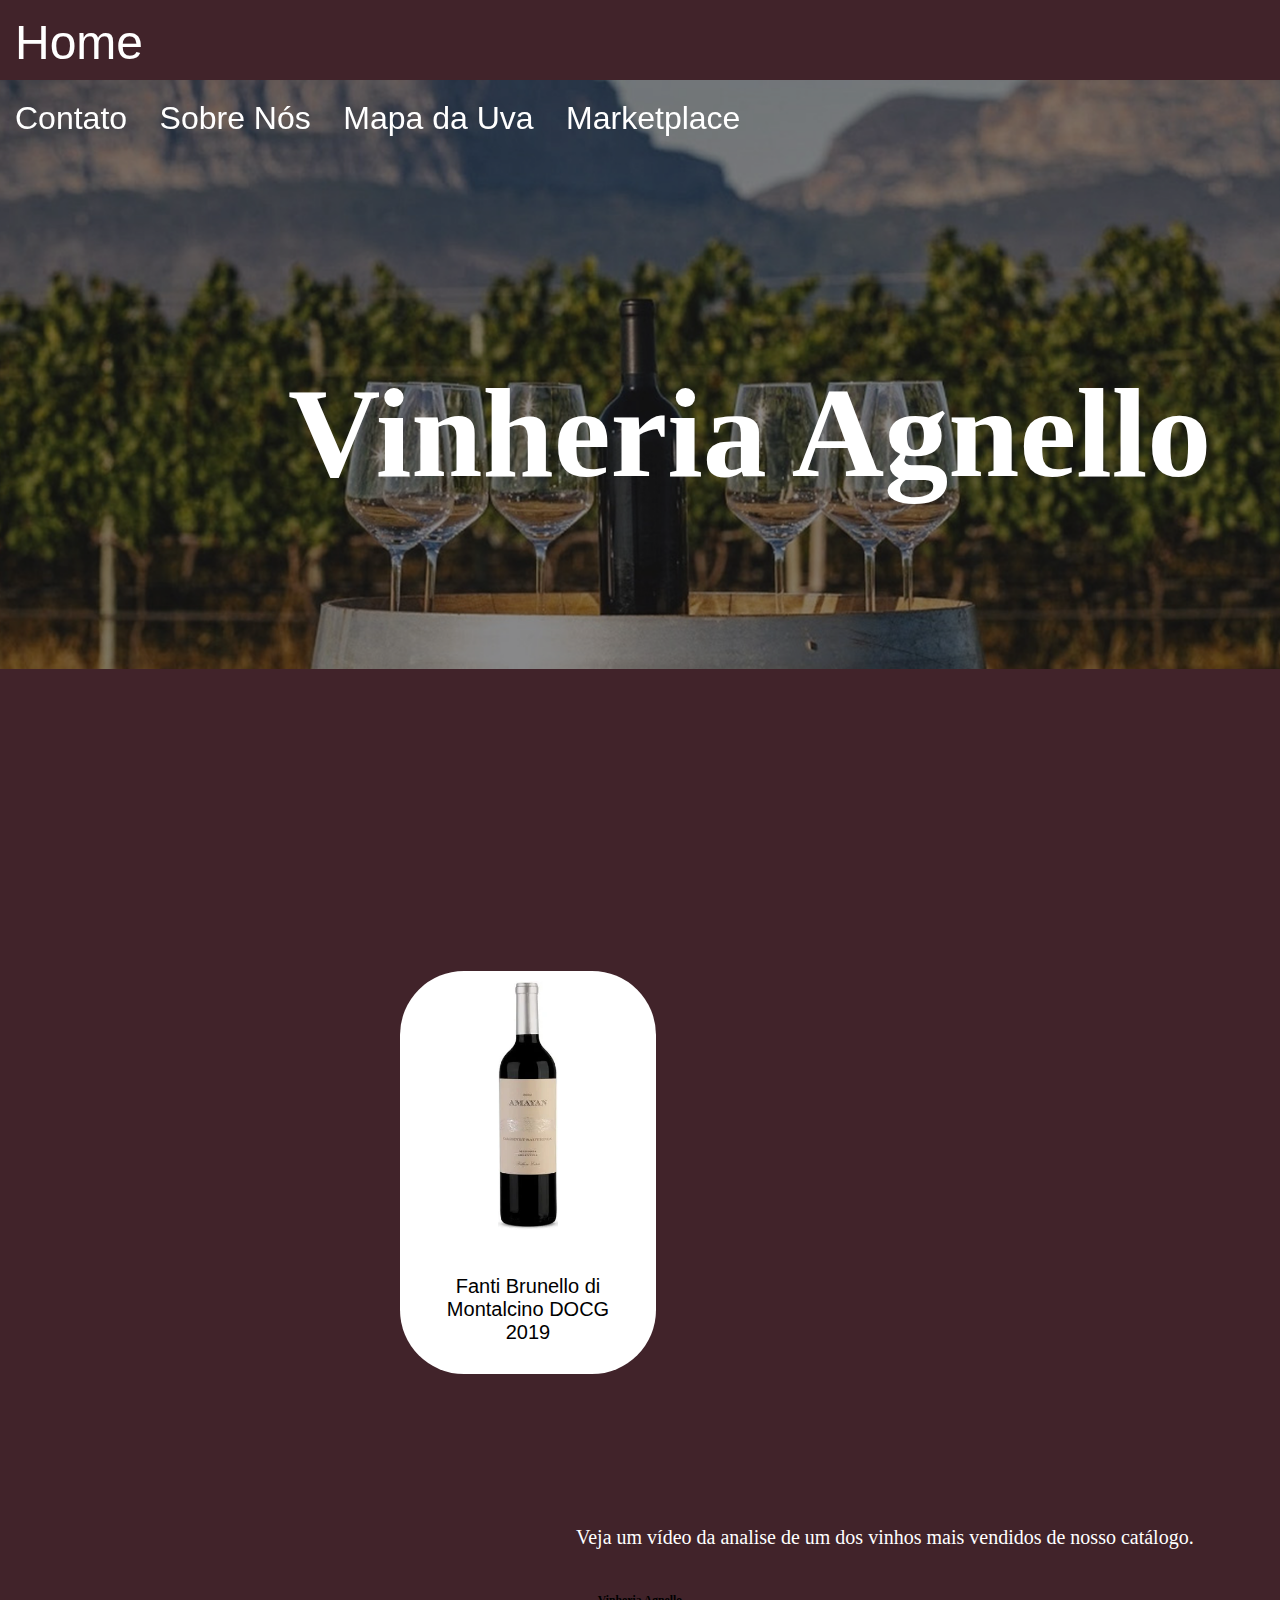
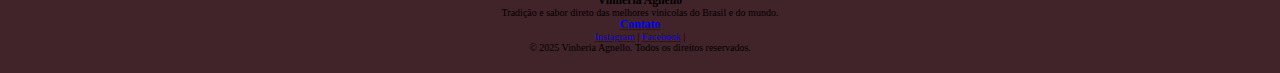
<file: vinheria-agnello/index.html>
<!DOCTYPE html>
<html lang="en" class="html">
  <head>
    <meta charset="UTF-8" />
    <meta name="viewport" content="width=device-width, initial-scale=1.0" />
    <meta
      name="keywords"
      content="Vinheria Agnello, vinheria agnello, agello, vinhos, vinho, vinheria, bebidas, alcool, vinhos, vinhos de alta qualidade"
    />
    <meta
      name="description"
      content="Seja bem-vindo a Vinheria Agnello. Onde você encontra vinhos de alta qualidade e renomados, com um catalogo completo de vinhos."
    />
    <title>Vinheria Agnello</title>
    <link rel="stylesheet" href="src/css/styles.css" />
  </head>

  <body class="body">
    <nav class="navbar">
      <a href="index.html" class="link home">Home</a>
      <a href="src/pages/contato.html" class="link">Contato</a>
      <a href="src/pages/sobre.html" class="link">Sobre Nós</a>
      <a href="src/pages/MapaUva.html" class="link">Mapa da Uva</a>
      <a href="src/pages/marketplace.html" class="link">Marketplace</a>
    </nav>
    <header class="header">
      <div class="landing-page">
        <h1 class="title">Vinheria Agnello</h1>
        <img
          src="src/assets/imgs/bg1.png"
          alt="imagem de uma vinheria com uma garrafa de vinho no meio e taças, em cima de um barril"
          class="vinheria"
        />
      </div>
    </header>
    <main class="main">
      <div class="container">
        <div class="item">
          <img
            src="src/assets/imgs/amayan.png"
            alt="imagem de uma garrafa de vinho"
            class="vinho"
          />
          <p class="name">Fanti Brunello di Montalcino DOCG 2019</p>
        </div>
        <div class="container-video">
          <iframe
            width="560"
            height="315"
            src="https://www.youtube.com/embed/a4ey_N_qHlU?si=ZJFsAtIS29C9Us72"
            title="YouTube video player"
            frameborder="0"
            allow="accelerometer; autoplay; clipboard-write; encrypted-media; gyroscope; picture-in-picture; web-share"
            referrerpolicy="strict-origin-when-cross-origin"
            allowfullscreen
            class="video"
          ></iframe>
          <p class="text">
            Veja um vídeo da analise de um dos vinhos mais vendidos de nosso
            catálogo.
          </p>
        </div>
      </div>
    </main>

    <footer class="footer">
      <div class="footer-container">
        <div class="footer-section">
          <h3>Vinheria Agnello</h3>
          <p>
            Tradição e sabor direto das melhores vinícolas do Brasil e do mundo.
          </p>
        </div>

        <div class="footer-section">
          <a href="./src/pages/contato.html">
            <h3>Contato</h3>
          </a>
          <a href="https://www.instagram.com/">Instagram</a> |
          <a href="https://www.facebook.com/">Facebook</a> |
        </div>
      </div>

      <div class="footer-bottom">
        <p>&copy; 2025 Vinheria Agnello. Todos os direitos reservados.</p>
      </div>
    </footer>
  </body>
</html>
</file>
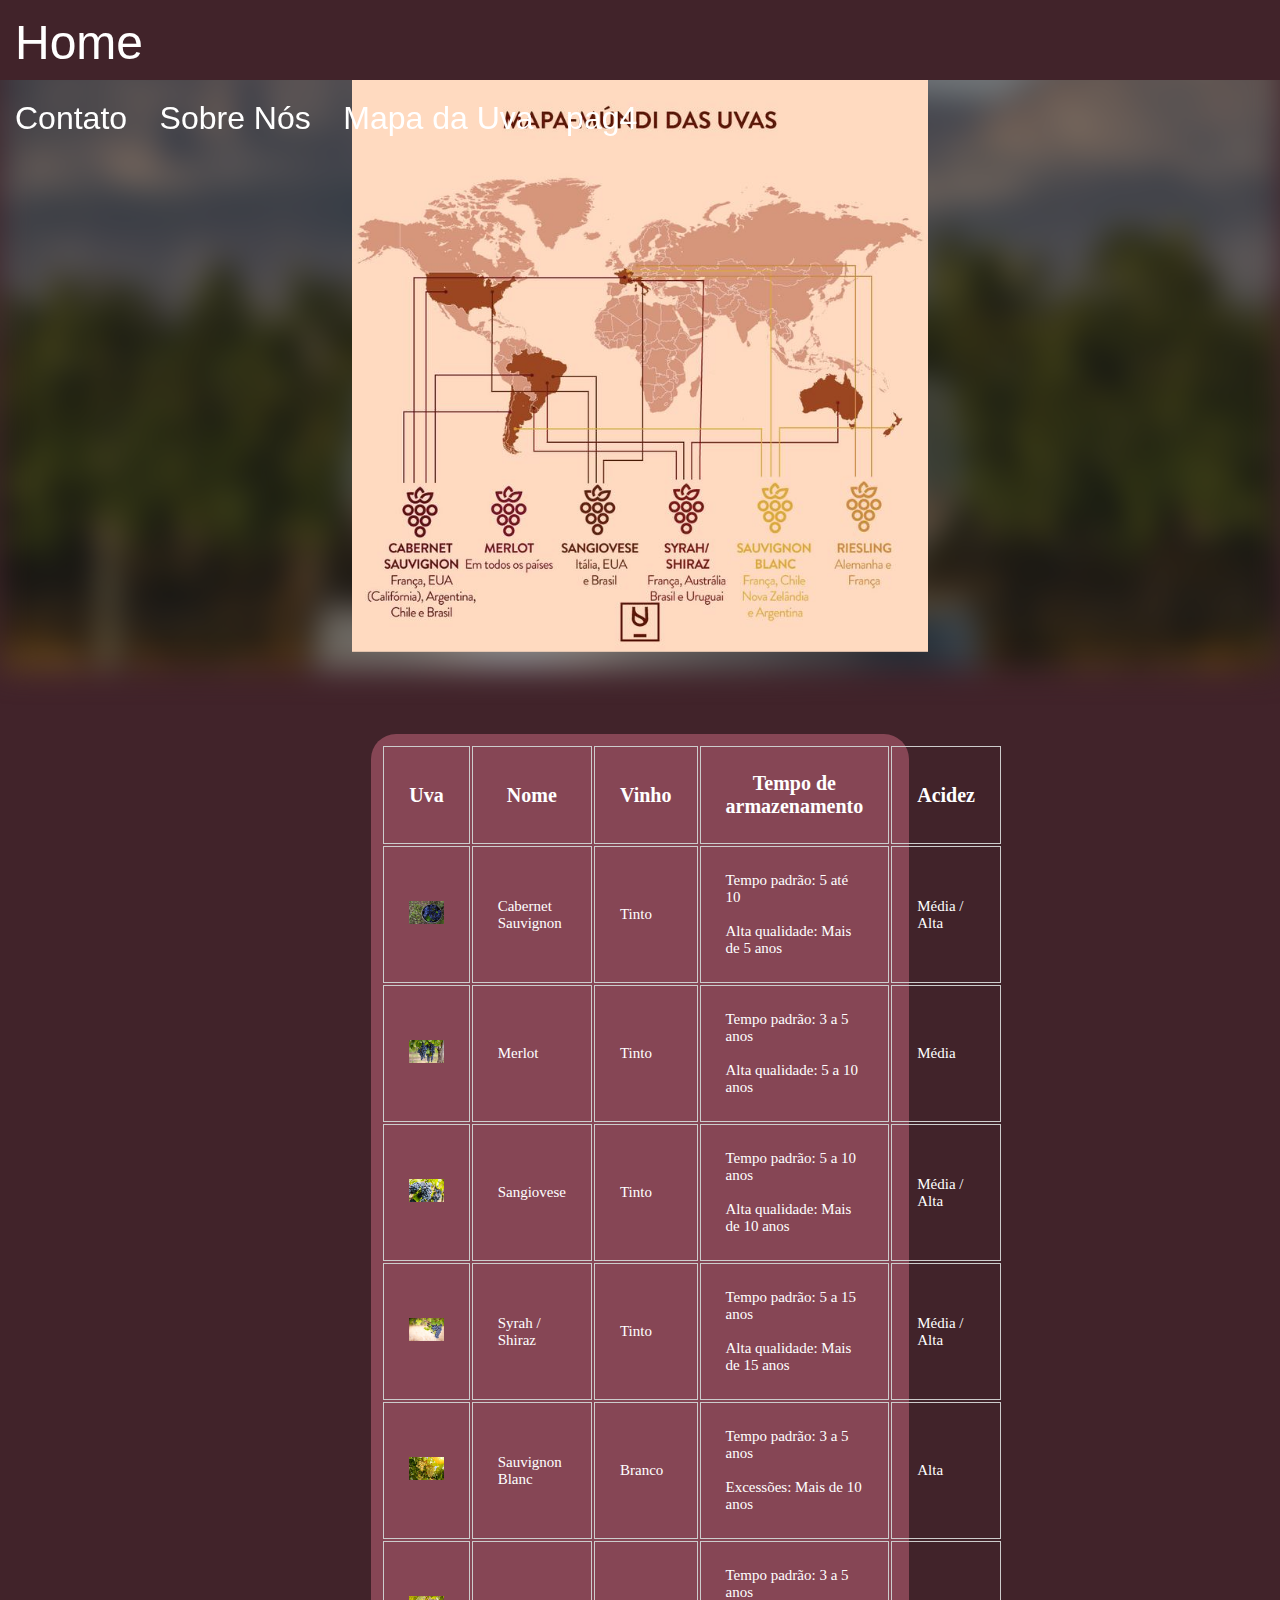
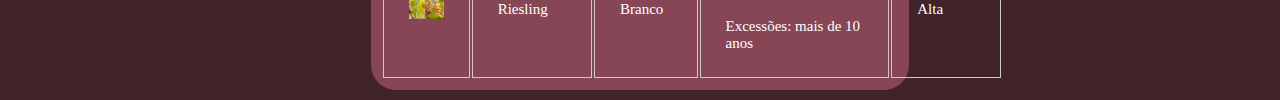
<file: vinheria-agnello/src/pages/MapaUva.html>
<!DOCTYPE html>
<html lang="pt-br" class="html">
  <head>
    <meta charset="UTF-8" />
    <meta name="viewport" content="width=device-width, initial-scale=1.0" />
    <meta
      name="keywords"
      content="Vinheria Agnello, vinheria agnello, agello, vinhos, vinho, vinheria, bebidas, alcool, vinhos, vinhos de alta qualidade"
    />
    <meta
      name="description"
      content="Aqui você pode encontrar um mapa das uvas ao redor do mundo e uma descrição detalhada sobre elas."
    />
    <title>Vinheria Agnello</title>
    <link rel="stylesheet" href="/vinheria-agnello/src/css/styles.css">
    <link rel="stylesheet" href="/vinheria-agnello/src/css/mapaUva.css">
  </head>


<body class="body">
    <nav class="navbar">
        <a href="../../index.html" class="link home">Home</a>
        <a href="contato.html" class="link">Contato</a>
        <a href="sobre.html" class="link">Sobre Nós</a>
        <a href="MapaUva.html" class="link">Mapa da Uva</a>
        <a href="#" class="link">pag4</a>
      </nav>

    <header class="header">
        <div class="landing-page-uva">
          <h1 class="title" id="title-mapa-da-uva"></h1>
          <img 
            src="../assets/imgs/bg1.png"
            alt="imagem de uma vinheria com uma garrafa de vinho no meio e taças, em cima de um barril"
            class="img-fundo"
          /> 
          <img src="/vinheria-agnello/src/assets/imgs/mapUva.jpg" 
          alt="Imagem de um mapa mundi com as informações sobre as uvas e suas localizações" 
          class="img-mapaUva"> 
        </div>
      </header>
    
      <br><br><br><br><br>

        <div class="form-uva">
          <table>
              <thead>
                <tr>
                  <th>Uva</th>
                  <th>Nome</th>
                  <th>Vinho</th>
                  <th>Tempo de armazenamento</th>
                  <th>Acidez</th>
                </tr>
              </thead>
              <tbody>
                <tr>
                  <td ><img src="/vinheria-agnello/src/assets/imgs/Cabernet.png" 
                    alt="Imagem da Uva Cabernet Sauvignon"
                    class="img-uva"
                    ></td>
                  <td>Cabernet Sauvignon</td>
                  <td>Tinto</td>
                  <td> Tempo padrão: 5 até 10 <br> <br>Alta qualidade: Mais de 5 anos </td>
                  <td>Média / Alta </td>
                </tr>
                <tr>
                  <td><img src="/vinheria-agnello/src/assets/imgs/Merlot.jpg" 
                    alt="Imagem da Uva Merlot"
                    class="img-uva"></td>
                  <td>Merlot</td>
                  <td>Tinto</td>
                  <td>Tempo padrão: 3 a 5 anos <br><br> Alta qualidade: 5 a 10 anos</td>
                  <td>Média</td>
                </tr>
                <tr>
                  <td><img src="/vinheria-agnello/src/assets/imgs/Sangiovese.jpg" 
                    alt="Imagem da Uva Sangiovese"
                    class="img-uva"></td>
                  <td>Sangiovese</td>
                  <td>Tinto</td>
                  <td>Tempo padrão: 5 a 10 anos <br><br> Alta qualidade: Mais de 10 anos</td>
                  <td>Média / Alta</td>
                </tr>
                <tr>
                  <td><img src="/vinheria-agnello/src/assets/imgs/Syrah.jpg" 
                    alt="Imagem da Uva Syrah/Shiraz"
                    class="img-uva"></td>
                  <td>Syrah / Shiraz</td>
                  <td>Tinto</td>
                  <td>Tempo padrão: 5 a 15 anos <br><br>Alta qualidade: Mais de 15 anos </td>
                  <td>Média / Alta </td>
                </tr>
                <tr>
                  <td><img src="/vinheria-agnello/src/assets/imgs/Blanc.jpg" 
                    alt="Imagem da Uva Sauvignon Blanc"
                    class="img-uva"></td>
                  <td>Sauvignon Blanc</td>
                  <td>Branco</td>
                  <td>Tempo padrão: 3 a 5 anos <br><br> Excessões: Mais de 10 anos</td>
                  <td>Alta</td>
                </tr>
                <tr>
                  <td><img src="/vinheria-agnello/src/assets/imgs/Riesling.jpg" 
                    alt="Imagem da uva Riesling"
                    class="img-uva"></td>
                  <td>Riesling</td>
                  <td>Branco</td>
                  <td>Tempo padrão: 3 a 5 anos <br><br> Excessões: mais de 10 anos </td>
                  <td>Alta</td>
                </tr>
              </tbody>
            </table>
            
      </div>
    
    
  </body>
</html>
</file>
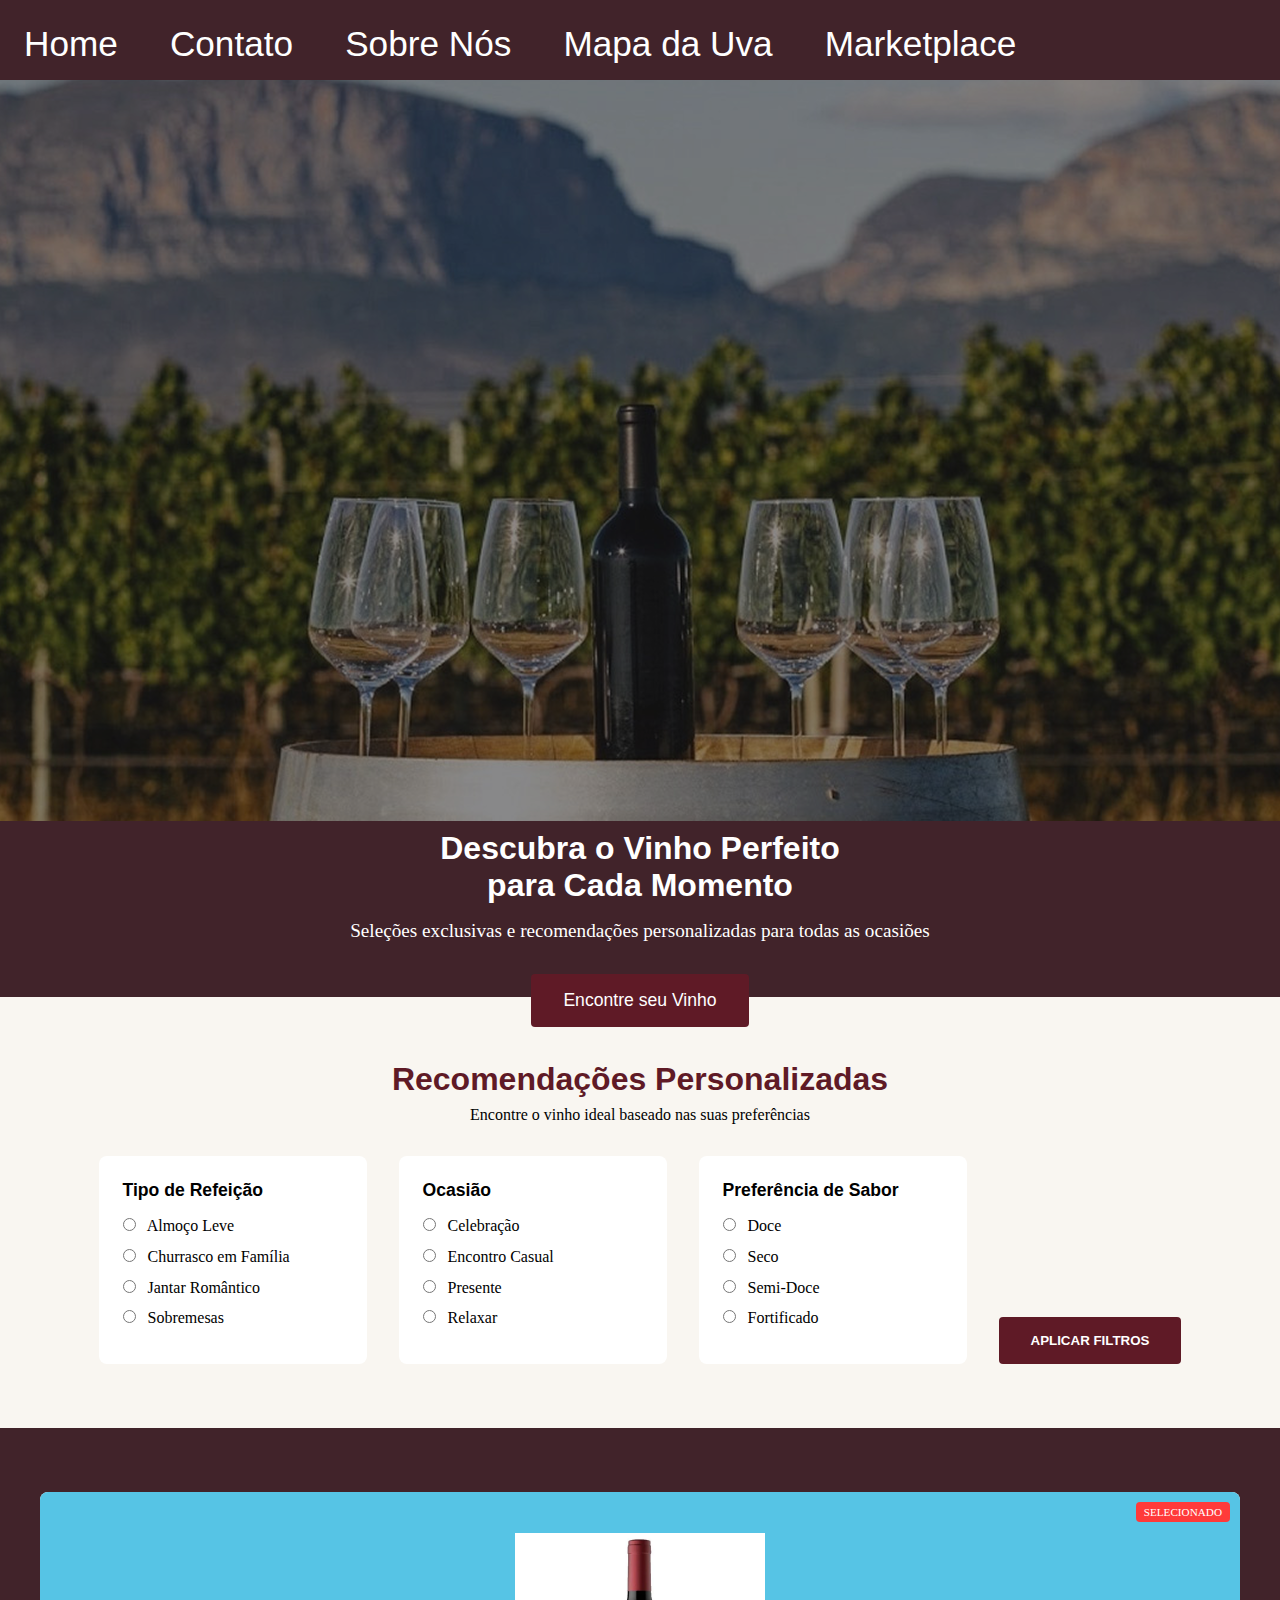
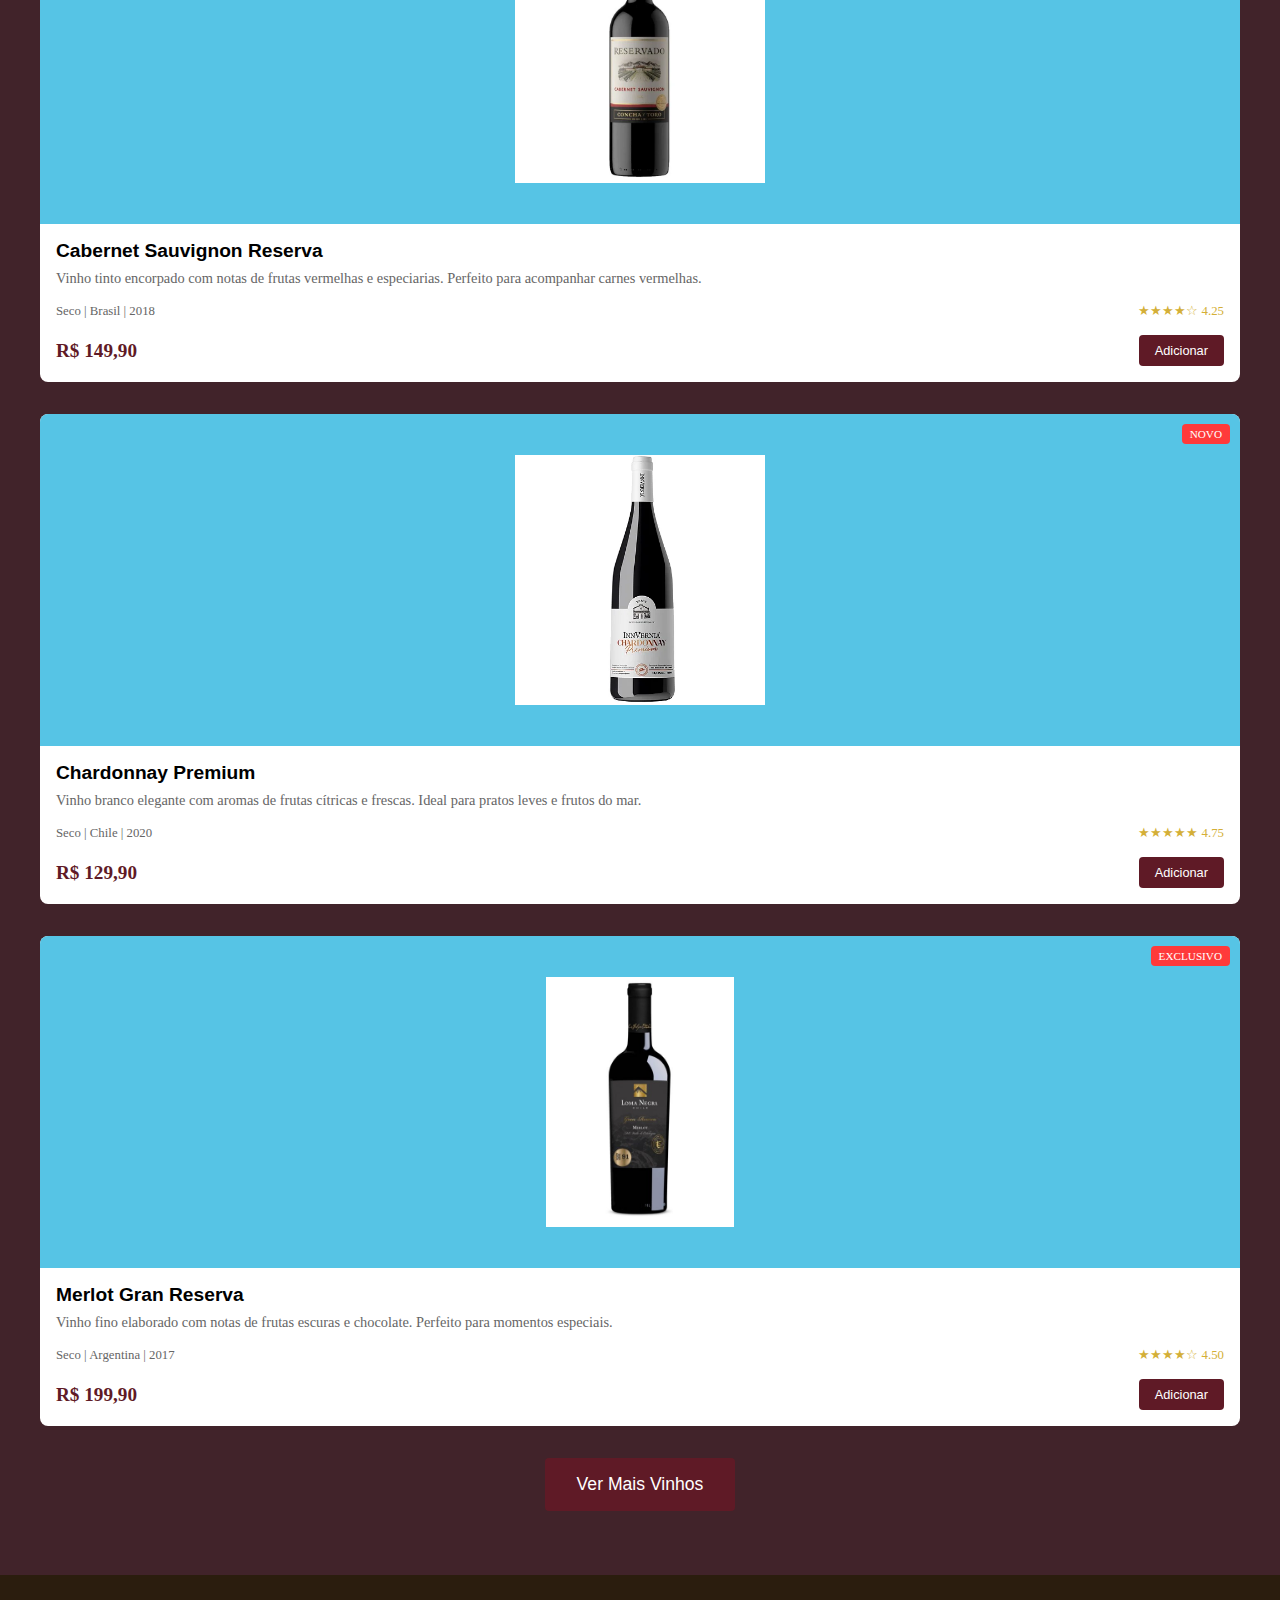
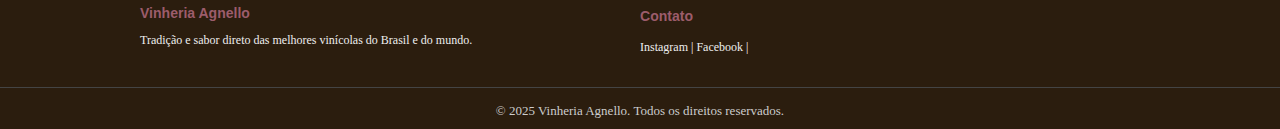
<file: vinheria-agnello/src/pages/marketplace.html>
<!DOCTYPE html>
<html lang="pt-BR">
<head>
    <meta charset="UTF-8">
    <meta name="viewport" content="width=device-width, initial-scale=1.0">
    <meta
      name="keywords"
      content="Vinheria Agnello, vinheria agnello, agello, vinhos, vinho, vinheria, bebidas, alcool, vinhos, vinhos de alta qualidade"
    />
    <meta
      name="description"
      content="Aqui você pode adquiri o seu vinho favorito, com um catalogo completo."
    />
    <title>Vinheria Agnello</title>
    <link rel="stylesheet" href="../css/marketplace.css">
</head>

<body class="body">
    <nav class="navbar">
        <a href="../../index.html" class="link home">Home</a>
        <a href="contato.html" class="link">Contato</a>
        <a href="sobre.html" class="link">Sobre Nós</a>
        <a href="MapaUva.html" class="link">Mapa da Uva</a>
        <a href="marketplace.html" class="link">Marketplace</a>
      </nav>
        <div class="nav-right">
            <div class="search-box">
                <input type="text" placeholder="Buscar vinhos...">
                <button type="submit">Buscar</button>
            </div>
            <a href="#" class="nav-link">Contato</a>
        </div>
    </nav>

    <header class="header">
        <header class="hero">
            <div class="landing-page">
                <img
                src="../assets/imgs/bg1.png"
                alt="imagem de uma vinheria com uma garrafa de vinho no meio e taças, em cima de um barril"
                class="vinheria"/>
            
                <h1 class="title">Descubra o Vinho Perfeito</h1>
                
                <h2 class="title">para Cada Momento</h2>
                
                <p>Seleções exclusivas e recomendações personalizadas para todas as ocasiões</p>
                
                <button class="hero-button">Encontre seu Vinho</button>
            </div>
        </header>
    </header>

    <main>
        <section class="recommendations">
            <h2 class="title">Recomendações Personalizadas</h2>
            <p>Encontre o vinho ideal baseado nas suas preferências</p>
            
            <div class="filters">
                <div class="filter-group">
                    <h3 class="title">Tipo de Refeição</h3>
                    <label><input type="radio" name="meal"> Almoço Leve</label>
                    <label><input type="radio" name="meal"> Churrasco em Família</label>
                    <label><input type="radio" name="meal"> Jantar Romântico</label>
                    <label><input type="radio" name="meal"> Sobremesas</label>
                </div>

                <div class="filter-group">
                    <h3 class="title">Ocasião</h3>
                    <label><input type="radio" name="occasion"> Celebração</label>
                    <label><input type="radio" name="occasion"> Encontro Casual</label>
                    <label><input type="radio" name="occasion"> Presente</label>
                    <label><input type="radio" name="occasion"> Relaxar</label>
                </div>

                <div class="filter-group">
                    <h3 class="title">Preferência de Sabor</h3>
                    <label><input type="radio" name="taste"> Doce</label>
                    <label><input type="radio" name="taste"> Seco</label>
                    <label><input type="radio" name="taste"> Semi-Doce</label>
                    <label><input type="radio" name="taste"> Fortificado</label>
                </div>

                <button class="filter-button">APLICAR FILTROS</button>
            </div>
        </section>

        <section class="products">
            <div class="product-grid">
                <article class="product-card">
                    <div class="product-image">
                        <img src="../assets/imgs/vinho tinto reservado.webp" alt="Cabernet Sauvignon Reserva">
                        <span class="product-tag">SELECIONADO</span>
                    </div>
                    <div class="product-info">
                        <h3 class="title">Cabernet Sauvignon Reserva</h3>
                        <p>Vinho tinto encorpado com notas de frutas vermelhas e especiarias. Perfeito para acompanhar carnes vermelhas.</p>
                        <div class="product-meta">
                            <span>Seco | Brasil | 2018</span>
                            <div class="rating">★★★★☆ 4.25</div>
                        </div>
                        <div class="product-price">
                            <span class="price">R$ 149,90</span>
                            <button class="add-to-cart">Adicionar</button>
                        </div>
                    </div>
                </article>

                <article class="product-card">
                    <div class="product-image">
                        <img src="../assets/imgs/cpremium1-9bbada0f5f3a8919d316732995431401-640-0-veru4yr30n.png" alt="Chardonnay Premium">
                        <span class="product-tag">NOVO</span>
                    </div>
                    <div class="product-info">
                        <h3 class="title">Chardonnay Premium</h3>
                        <p>Vinho branco elegante com aromas de frutas cítricas e frescas. Ideal para pratos leves e frutos do mar.</p>
                        <div class="product-meta">
                            <span>Seco | Chile | 2020</span>
                            <div class="rating">★★★★★ 4.75</div>
                        </div>
                        <div class="product-price">
                            <span class="price">R$ 129,90</span>
                            <button class="add-to-cart">Adicionar</button>
                        </div>
                    </div>
                </article>

                <article class="product-card">
                    <div class="product-image">
                        <img src="../assets/imgs/merlot-lm-gr_450x600+fill_ffffff.jpg" alt="Merlot Gran Reserva">
                        <span class="product-tag">EXCLUSIVO</span>
                    </div>
                    <div class="product-info">
                        <h3 class="title">Merlot Gran Reserva</h3>
                        <p>Vinho fino elaborado com notas de frutas escuras e chocolate. Perfeito para momentos especiais.</p>
                        <div class="product-meta">
                            <span>Seco | Argentina | 2017</span>
                            <div class="rating">★★★★☆ 4.50</div>
                        </div>
                        <div class="product-price">
                            <span class="price">R$ 199,90</span>
                            <button class="add-to-cart">Adicionar</button>
                        </div>
                    </div>
                </article>
            </div>

            <div class="see-more">
                <button class="hero-button">Ver Mais Vinhos</button>
            </div>
        </section>
    </main>


    <footer class="footer">
        <div class="footer-container">
          <div class="footer-section">
            <h3 class="title">Vinheria Agnello</h3>
            <p>Tradição e sabor direto das melhores vinícolas do Brasil e do mundo.</p>
          </div>
      
          <div class="footer-section">
            <a href="/vinheria-agnello/src/pages/contato.html"><h3 class="title">Contato</h3></a>
            <a href="#">Instagram</a> |
            <a href="#">Facebook</a> |
          </div>
      
        </div>
      
        <div class="footer-bottom">
          <p>&copy; 2025 Vinheria Agnello. Todos os direitos reservados.</p>
        </div>
      </footer>

</body>
</html>
</file>
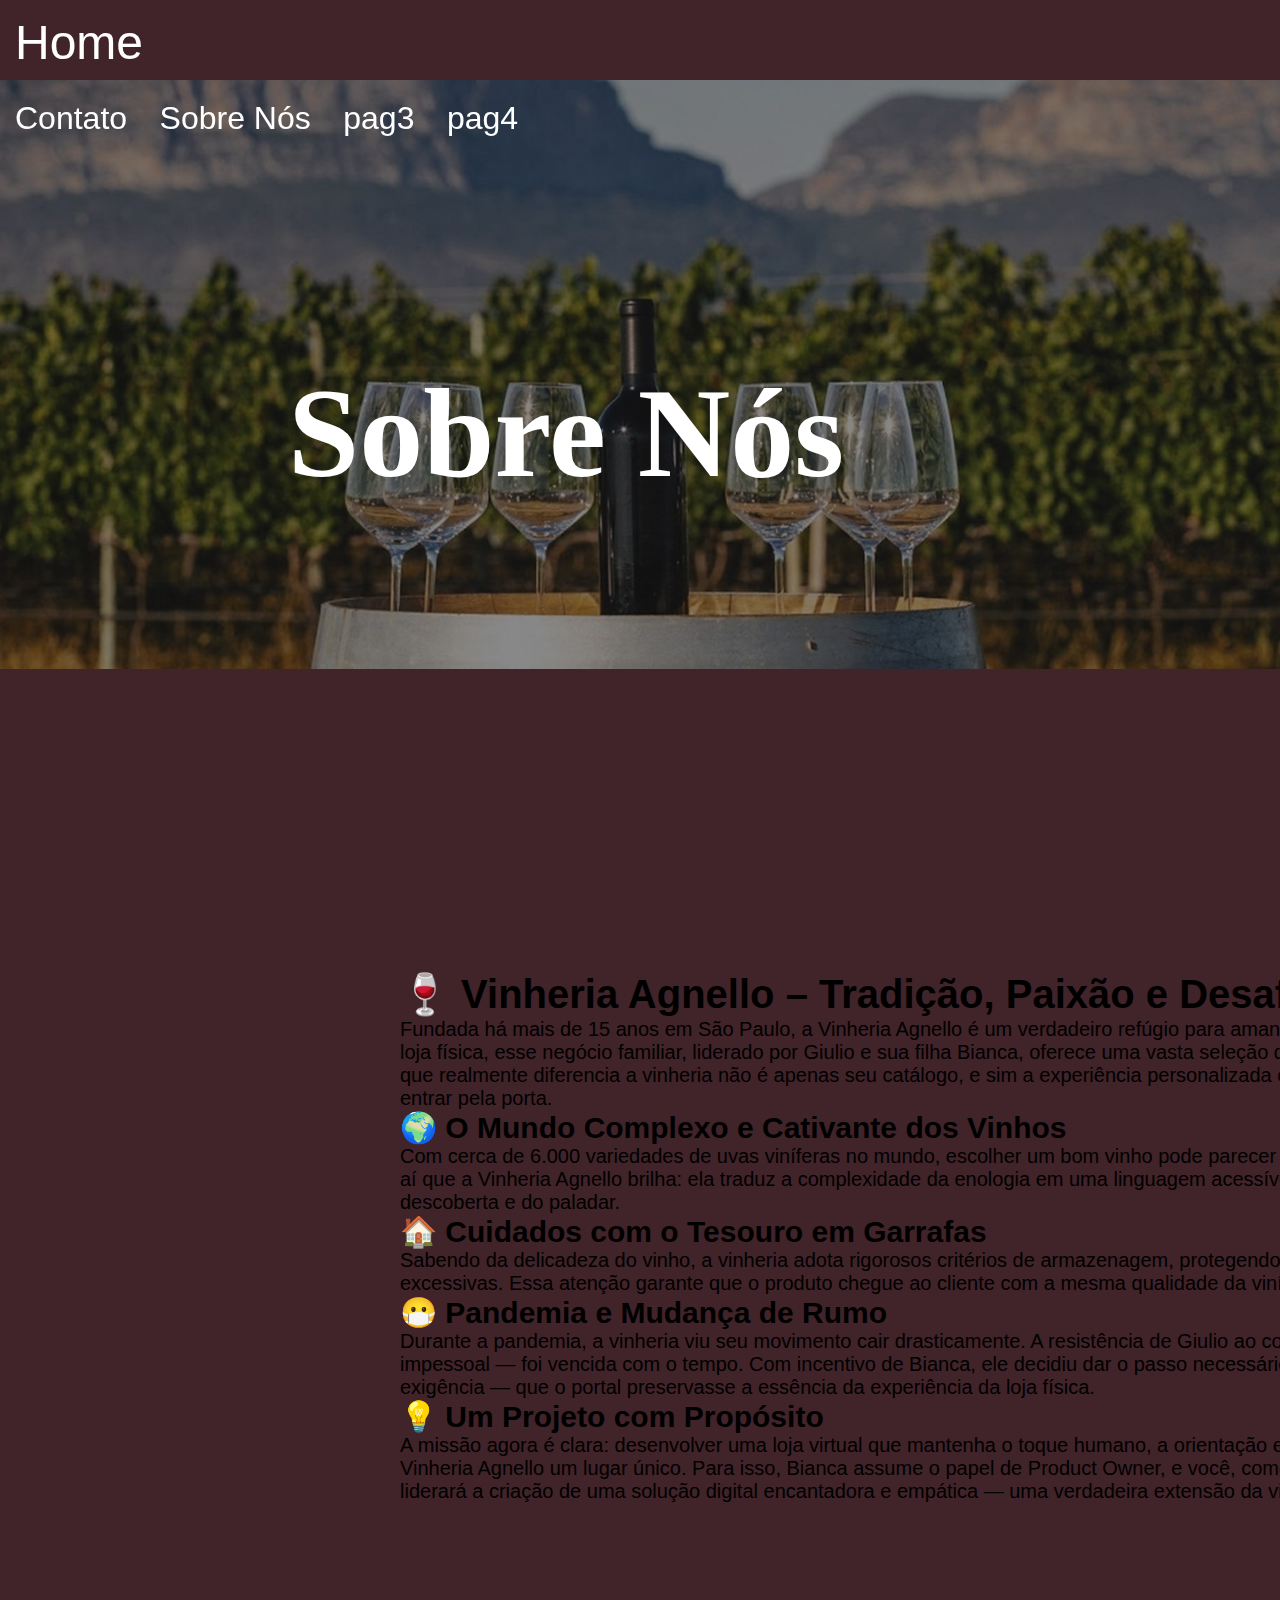
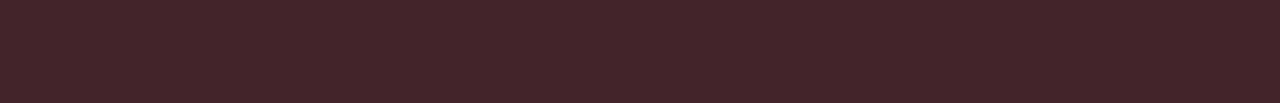
<file: vinheria-agnello/src/pages/sobre.html>
<!DOCTYPE html>
<html lang="en" class="html">
  <head>
    <meta charset="UTF-8" />
    <meta name="viewport" content="width=device-width, initial-scale=1.0" />
    <meta
      name="keywords"
      content="Vinheria Agnello, vinheria agnello, agello, vinhos, vinho, vinheria, bebidas, alcool, vinhos, vinhos de alta qualidade"
    />
    <meta
      name="description"
      content="Seja bem-vindo a Vinheria Agnello. Onde você encontra vinhos de alta qualidade e renomados, com um catalogo completo de vinhos."
    />
    <title>Sobre Nós | Vinheria Agnello</title>
    <link rel="stylesheet" href="../css/styles.css">
  </head>

  <body class="body">
    <nav class="navbar">
      <a href="../../index.html" class="link home">Home</a>
      <a href="contato.html" class="link">Contato</a>
      <a href="sobre.html" class="link">Sobre Nós</a>
      <a href="#" class="link">pag3</a>
      <a href="#" class="link">pag4</a>
    </nav>
    <header class="header">
      <div class="landing-page">
        <h1 class="title" id="title-sobre-nos">Sobre Nós</h1>
        <img
          src="../assets/imgs/bg1.png"
          alt="imagem de uma vinheria com uma garrafa de vinho no meio e taças, em cima de um barril"
          class="vinheria"
        />
      </div>
    </header>
    <main class="main">
      <div class="container">
        <div class="resumo">
            <h1 id="titulo-resumo-1">
                🍷 Vinheria Agnello – Tradição, Paixão e Desafio de Inovar
            </h1>
            <p class="paragrafos">
                Fundada há mais de 15 anos em São Paulo, a Vinheria Agnello é um verdadeiro refúgio para amantes do vinho. Com uma única e charmosa loja física, esse negócio familiar, liderado por Giulio e sua filha Bianca, oferece uma vasta seleção de rótulos nacionais e internacionais. Mas o que realmente diferencia a vinheria não é apenas seu catálogo, e sim a experiência personalizada e acolhedora que os clientes recebem ao entrar pela porta.
            </p>
            <h2 class="titulo-resumo-2">
                🌍 O Mundo Complexo e Cativante dos Vinhos
            </h2>
            <p class="paragrafos">
                Com cerca de 6.000 variedades de uvas viníferas no mundo, escolher um bom vinho pode parecer um desafio para os iniciantes. É justamente aí que a Vinheria Agnello brilha: ela traduz a complexidade da enologia em uma linguagem acessível, conectando os clientes ao prazer da descoberta e do paladar.
            </p>
            <h2 class="titulo-resumo-2">
                🏠 Cuidados com o Tesouro em Garrafas
            </h2>
            <p class="paragrafos">
                Sabendo da delicadeza do vinho, a vinheria adota rigorosos critérios de armazenagem, protegendo cada rótulo da luz, calor e movimentações excessivas. Essa atenção garante que o produto chegue ao cliente com a mesma qualidade da vinícola.
            </p>
            <h2 class="titulo-resumo-2">
                😷 Pandemia e Mudança de Rumo
            </h2>
            <p class="paragrafos">
                Durante a pandemia, a vinheria viu seu movimento cair drasticamente. A resistência de Giulio ao comércio eletrônico — por considerá-lo impessoal — foi vencida com o tempo. Com incentivo de Bianca, ele decidiu dar o passo necessário: lançar um e-commerce, mas com uma exigência — que o portal preservasse a essência da experiência da loja física.
            </p>
            <h2 class="titulo-resumo-2">
                💡 Um Projeto com Propósito
            </h2>
            <p class="paragrafos">
                A missão agora é clara: desenvolver uma loja virtual que mantenha o toque humano, a orientação especializada e o acolhimento que fazem da Vinheria Agnello um lugar único. Para isso, Bianca assume o papel de Product Owner, e você, como Scrum Master e desenvolvedor sênior, liderará a criação de uma solução digital encantadora e empática — uma verdadeira extensão da vinheria no universo online.

            </p>
        </div>
        </div>
      </div>
    </main>
  </body>
</html>
</file>
<file: vinheria-agnello/src/css/styles.css>
* {
  margin: 0;
  padding: 0;
}

.html {
  font-size: 62.5%;
}

.body {
  background-color: #41232a;
}

.header {
  background-color: #41232a;
}

.navbar {
  position: fixed;
  width: 100%;
  height: 80px;
  display: inline-block;
  background-color: #41232a;
  z-index: 2;
}

.link {
  font-family: Arial, sans-serif;
  text-decoration: none;
  color: #ffffff;
  font-size: 3.2rem;
  padding: 1.5rem;
  display: inline-block;
}

.home {
  font-size: 4.8rem;
  padding-right: 130rem;
}

.landing-page {
  width: 100%;
  height: 100%;
}

.vinheria {
  width: 100%;
}

.title {
  position: absolute;
  top: 40%;
  left: 22.5%;
  font-family: Cambria, Cochin, Georgia, Times, "Times New Roman", serif;
  font-size: 12.8rem;
  color: #ffffff;
}

.main {
  font-family: Arial, sans-serif;
  color: #000000;
  font-size: 2rem;
  padding-top: 100px;
}

.container {
  margin: 20rem 40rem;
  width: 100%;
}

.item {
  width: 20%;
  height: 15%;
  background-color: #ffffff;
  text-align: center;
  border-radius: 64px;
}

.vinho {
  width: 6rem;
  padding: 1rem 3rem;
}

.name {
  padding: 3rem;
}

.container-video {
  position: absolute;
  top: 134%;
  left: 45%;
  text-align: center;
}

.text {
  font-family: Cambria, Cochin, Georgia, Times, "Times New Roman", serif;
  color: #ffffff;
}

/* css do contato.html*/
.titulo-contato {
  font-size: 2.5rem;
  font-weight: bold;
  text-align: center;
  margin: 2rem 0 1rem;
  color: white;
  font-family: Cambria, Cochin, Georgia, Times, "Times New Roman", serif;
}

.form-image {
  text-align: center;
  margin-top: 20px;
}

.contact-section {
  width: 100%;
  margin-top: 120px;
  text-align: center;
}

.contact-form,
.imagem-contato {
  display: inline-block;
  vertical-align: top;
  width: 45%;
  box-sizing: border-box;
  margin: 10px;
  height: 400px;
}

.contact-form label {
  font-size: 2rem;
  color: #000000;
  display: block;
  margin-top: 1rem;
}

.contact-form input,
.contact-form textarea {
  width: 100%;
  padding: 1rem;
  font-size: 1.6rem;
  border-radius: 8px;
  border: none;
  background-color: #f2f2f2;
  margin-top: 0.5rem;
  margin-bottom: 1.5rem;
  display: block;
}

.contact-form button {
  background-color: #41232a;
  color: #ffffff;
  border: none;
  padding: 1.2rem 2rem;
  font-size: 2rem;
  border-radius: 12px;
  cursor: pointer;
  margin-top: 1rem;
}

.contact-form {
  background-color: #fff;
  padding: 20px;
  border-radius: 25px;
  text-align: left;
  height: auto;
}

.imagem-contato {
  max-width: 100%;
  height: auto;
  border-radius: 25px;
}

.footer {
  background-color: #41232a;
  padding: 2rem;
  text-align: center;
  margin-top: 4rem;
}

.footer-text {
  color: #ffffff;
  font-size: 1.6rem;
  font-family: Arial, sans-serif;
}
</file>
<file: vinheria-agnello/src/css/mapaUva.css>
/* css Mapa da Uva */

.landing-page-uva {
    position: relative;
    width: 100%;
    height: 100%;
  }
  
  .img-fundo{
    width: 100%;
    filter: blur(15px);
    display: block;
  }
  
  .img-mapaUva{
    position: absolute;
    top: 50%;
    left: 50%;
    width: 45%;
    transform: translate(-50%, -45%);
  }
  
  .form-uva {
    background-color: #864655;
    border-radius: 25px;
    height: auto;
    border-collapse: collapse;
    width: 42%; 
    margin: auto;
  }
  table{
    padding: 10px;
    margin: 10px auto;
    
  }
  th{
    color: white;
    font-size: 20px;
    border: 1px solid #ccc;
    padding: 25px;
    text-align: center;
  }
   td {
    
    color: white;
    font-size: 15px;
    border: 1px solid #ccc;
    padding: 25px;
    text-align: left;
  }
  
 .img-uva{
    width: 100%;
    height: 100%;
 }
</file>
<file: vinheria-agnello/src/css/marketplace.css>
/* Variáveis de cores e configurações globais */
:root {
    --primary: #5f1a26;
    --primary-dark: #4a1420;
    --white: #ffffff;
    --off-white: #f9f6f1;
    --text: #333333;
    --gold: #d4af37;
}

/* Reset global */
* {
    margin: 0;
    padding: 0;
  }
/* Estilos base */
body {
    background-color: #41232a;
}

h1, h2, h3 {
    font-family: Arial, sans-serif;
}
.header {
    background-color: #41232a;
  }

/* Navegação principal */
.navbar {
    position: fixed;
    width: 100%;
    height: 80px;
    display: inline-block;
    background-color: #41232a;
    z-index: 2;
  }

  .link {
    font-family: Arial, sans-serif;
    text-decoration: none;
    color: #ffffff;
    font-size: 2.2rem;
    padding: 1.5rem;
    display: inline-block;
  }


/* Seção hero */
.hero {
    height: 100vh;
    
    background-size: cover;
    background-position: center;
    display: flex;
    align-items: center;
    justify-content: center;
    color: var(--white);    
    text-align: center;
    padding-top: 60px;
}



.hero h1 {
    font-size: 2rem;
    margin-bottom: 0.2rem;
    margin: 5px 0 0;
    
    
}

.hero h2 {
    font-size: 2rem;
    margin-bottom: 1rem;
    
}

.hero p {
    font-size: 1.2rem;
    margin-bottom: 2rem;
    
}

.hero-button {
    background-color: var(--primary);
    color: var(--white);
    border: none;
    padding: 1rem 2rem;
    border-radius: 4px;
    font-size: 1.1rem;
    cursor: pointer;
    transition: background-color 0.3s;
}

.hero-button:hover {
    background-color: var(--primary-dark);
}

/* Seção de recomendações */
.recommendations {
    background-color: var(--off-white);
    padding: 4rem 2rem;
    text-align: center;
}

.recommendations h2 {
    color: var(--primary);
    font-size: 2rem;
    margin-bottom: 0.5rem;
}

.recommendations p {
    margin-bottom: 2rem;
}

/* Filtros */
.filters {
    display: flex;
    justify-content: center;
    gap: 2rem;
    flex-wrap: wrap;
    max-width: 1200px;
    margin: 0 auto;
}

.filter-group {
    background: var(--white);
    padding: 1.5rem;
    border-radius: 8px;
    min-width: 220px;
    text-align: left;
    
}

.filter-group h3 {
    margin-bottom: 1rem;
    font-size: 1.1rem;
}

.filter-group label {
    display: block;
    margin-bottom: 0.8rem;
    cursor: pointer;
}

.filter-group input[type="radio"] {
    margin-right: 0.5rem;
}

.filter-button {
    background-color: var(--primary);
    color: var(--white);
    border: none;
    padding: 1rem 2rem;
    border-radius: 4px;
    cursor: pointer;
    font-weight: bold;
    transition: background-color 0.3s;
    align-self: flex-end;
}

.filter-button:hover {
    background-color: var(--primary-dark);
}

/* Seção de produtos */
.products {
    padding: 4rem 2rem;
    max-width: 1200px;
    margin: 0 auto;
}

.product-grid {
    display: grid;
    gap: 2rem;
    margin-bottom: 2rem;
}

.product-card {
    background: var(--white);
    border-radius: 8px;
    overflow: hidden;
    transition: transform 0.3s;
}



.product-image {
    position: relative;
    background: #56c4e5;
    padding: 1rem;
    height: 300px;
    display: flex;
    align-items: center;    
    justify-content: center;
}

.product-image img {
    max-width: 100%;
    max-height: 250px;
}

.product-tag {
    position: absolute;
    top: 10px;
    right: 10px;
    background: #ff3a3a;
    color: white;
    padding: 4px 8px;
    font-size: 0.7rem;
    border-radius: 4px;
    font-weight: arial;
}

.product-info {
    padding: 1rem;
}

.product-info h3 {
    margin-bottom: 0.5rem;
    font-size: 1.2rem;
}

.product-info p {
    font-size: 0.9rem;
    color: #666;
    margin-bottom: 1rem;
}

.product-meta {
    display: flex;
    justify-content: space-between;
    align-items: center;
    margin-bottom: 1rem;
    font-size: 0.8rem;
    color: #666;
}

.rating {
    color: var(--gold);
}

.product-price {
    display: flex;
    justify-content: space-between;
    align-items: center;
}

.price {
    font-size: 1.2rem;
    font-weight: bold;
    color: var(--primary);
}

.add-to-cart {
    background-color: var(--primary);
    color: var(--white);
    border: none;
    padding: 0.5rem 1rem;
    border-radius: 4px;
    cursor: pointer;
    font-size: 0.8rem;
    transition: background-color 0.3s;
}

.add-to-cart:hover {
    background-color: var(--primary-dark);
}

/* Botão Ver Mais */
.see-more {
    text-align: center;
    margin-top: 2rem;
}

.see-more-btn {
    border: 1px solid var(--primary);
    background: transparent;
    color: var(--primary);
    padding: 0.8rem 2rem;
    border-radius: 4px;
    cursor: pointer;
    font-size: 1rem;
    transition: all 0.3s;
}

.see-more-btn:hover {
    background-color: var(--primary);
    color: var(--white);
}

.footer {
    background-color: #2b1d0e;
    color: #fff;
    padding: 30px 0 10px 0;
    font-family: 'Georgia', serif;
    font-size: 12px;
    width: 100%;
  }
  
  .footer-container {
    width: 1000px; 
    margin: 0 auto; 
    display: flex;
    justify-content: space-between;
  }
  
  .footer-section {
    width: 50%; 
  }
  
  .footer-section h3,
  .footer-section h4 {
    color: #9c5c6b;
    margin-bottom: 10px;
  }
  
  .footer-section p,
  .footer-section a {
    color: #eee;
    text-decoration: none;
    line-height: 1.6;
  }
  
  .footer-section a:hover {
    text-decoration: underline;
    color: #d9a75f;
  }
  
  .footer-bottom {
    text-align: center;
    margin-top: 30px;
    border-top: 1px solid #444;
    padding-top: 15px;
    font-size: 13px;
    color: #ccc;
  }
</file>
